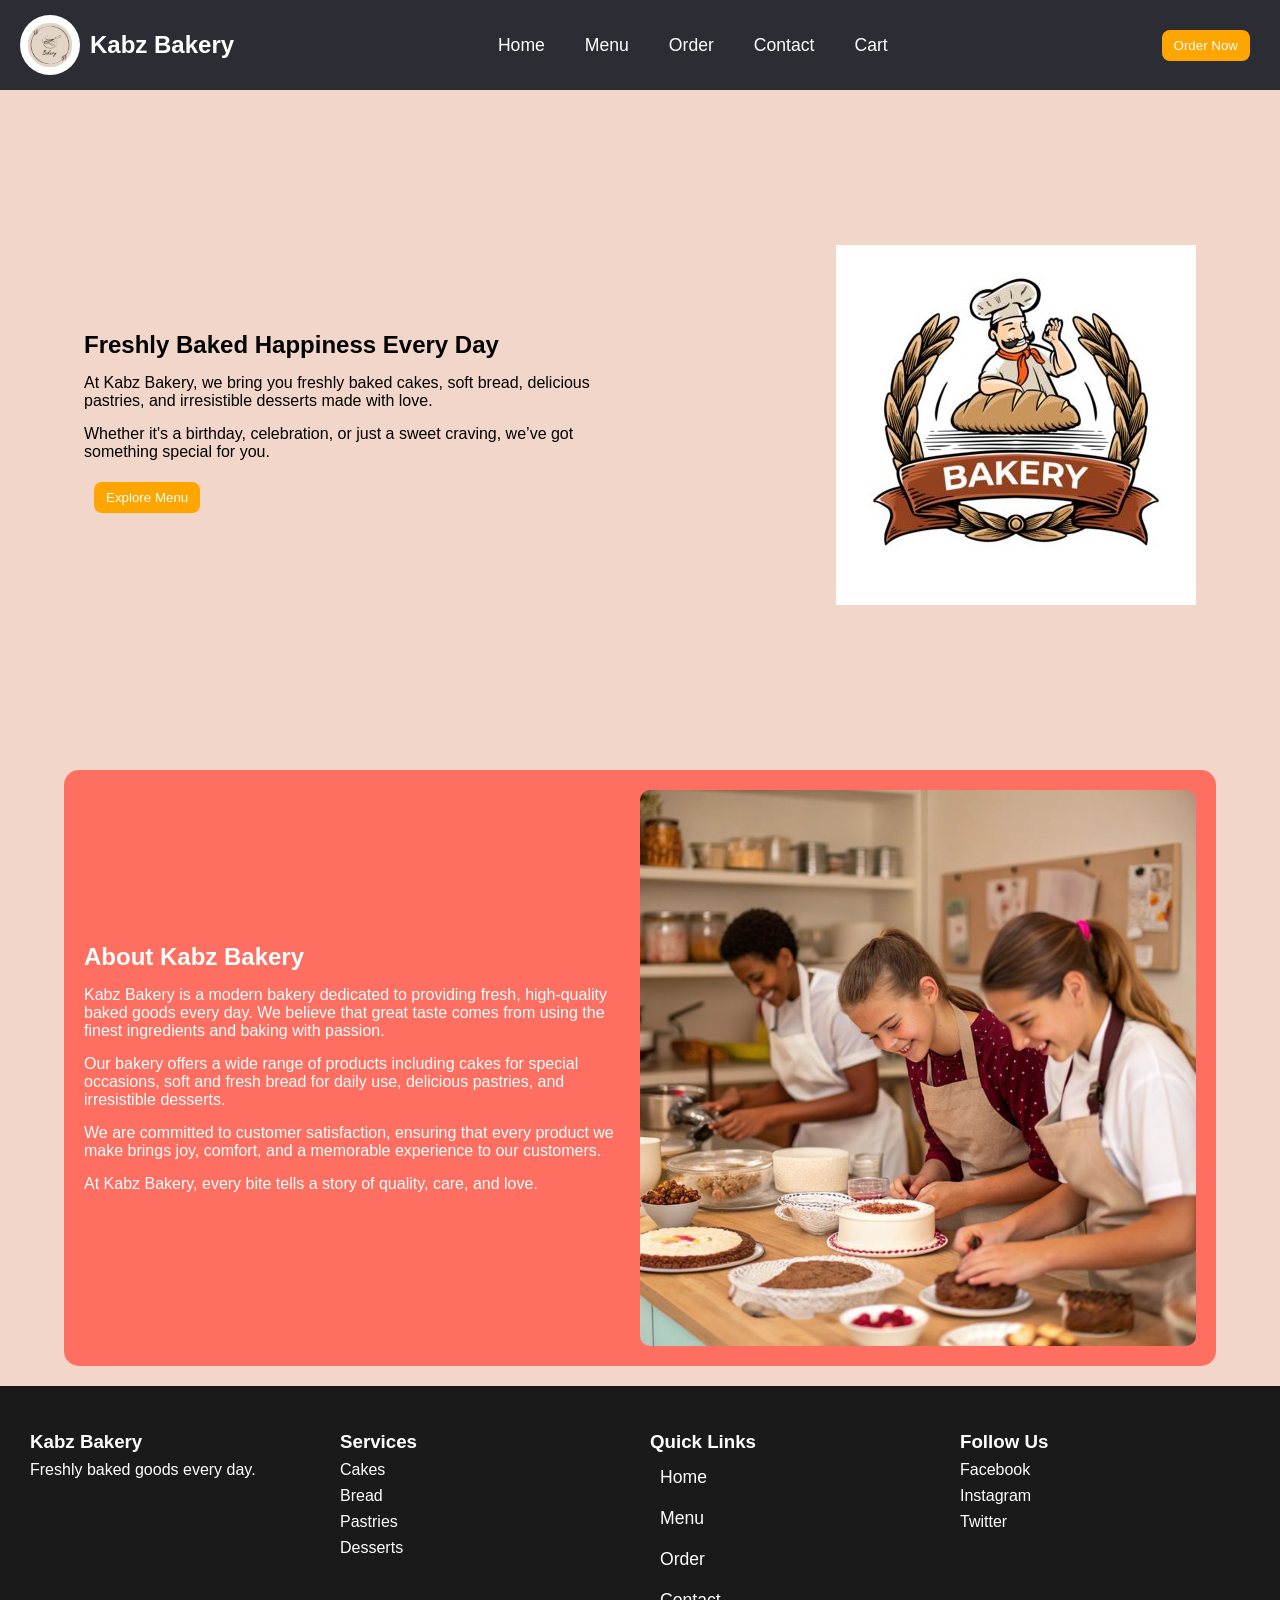
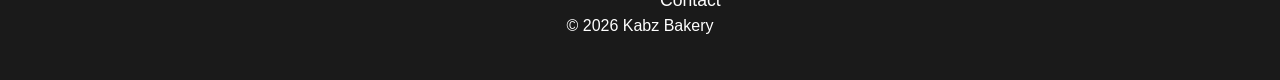
<file: index.html>
<!DOCTYPE html>
<html lang="en">
<head>
    <title>Kabz Bakery</title>
    <link rel="stylesheet" href="styles.css">
    

</head>
<body>

<header class="header">
    <div id="logo_div">
        <img src="images/logo.png" class="logo">
        <h1>Kabz Bakery</h1>
    </div>

    <nav>
        <ul>
            <li><a href="index.html">Home</a></li>
            <li><a href="menu.html">Menu</a></li>
            <li><a href="order.html">Order</a></li>
            <li><a href="contact.html">Contact</a></li>
            <li><a href="Cart.html"> Cart</a></li>
    </nav>

        </ul>
    </nav>

    <a href="order.html">
        <button id="header-btn">Order Now</button>
    </a>
</header>

<main>

<section id="hero">
    <div id="hero-h1">
        <h1>Freshly Baked Happiness Every Day</h1>
        <p>
            At Kabz Bakery, we bring you freshly baked cakes, soft bread,
            delicious pastries, and irresistible desserts made with love.
        </p>
        <p>
            Whether it's a birthday, celebration, or just a sweet craving,
            we’ve got something special for you.
        </p>
        <a href="menu.html"><button>Explore Menu</button></a>
    </div>

    <img src="images/Bakery.jpg" class="Bakery">
</section>

<section id="about">
    <div id="aboutUs">

        <div class="about-text">
            <h2>About Kabz Bakery</h2>

            <p>Kabz Bakery is a modern bakery dedicated to providing fresh, high-quality baked goods every day. We believe that great taste comes from using the finest ingredients and baking with passion.</p>

            <p>Our bakery offers a wide range of products including cakes for special occasions, soft and fresh bread for daily use, delicious pastries, and irresistible desserts.</p>

            <p>We are committed to customer satisfaction, ensuring that every product we make brings joy, comfort, and a memorable experience to our customers.</p>

            <p>At Kabz Bakery, every bite tells a story of quality, care, and love.</p>
        </div>

        <img src="images/team.jpg" id="team-image">
    </div>
</section>
</main>

<footer>
    
    
<footer class="footer">

<div class="footer-container">

    <div class="footer-section">
        <h3>Kabz Bakery</h3>
        <p>Freshly baked goods every day.</p>
    </div>

    <div class="footer-section">
        <h3>Services</h3>
        <p>Cakes</p>
        <p>Bread</p>
        <p>Pastries</p>
        <p>Desserts</p>
    </div>

    <div class="footer-section">
        <h3>Quick Links</h3>
        <a href="index.html">Home</a>
        <a href="menu.html">Menu</a>
        <a href="order.html">Order</a>
        <a href="contact.html">Contact</a>
    </div>

    <div class="footer-section">
        <h3>Follow Us</h3>
        <p>Facebook</p>
        <p>Instagram</p>
        <p>Twitter</p>
    </div>

</div>

<p class="footer-bottom">&copy; 2026 Kabz Bakery</p>

</footer>

</body>
</html>
</file>
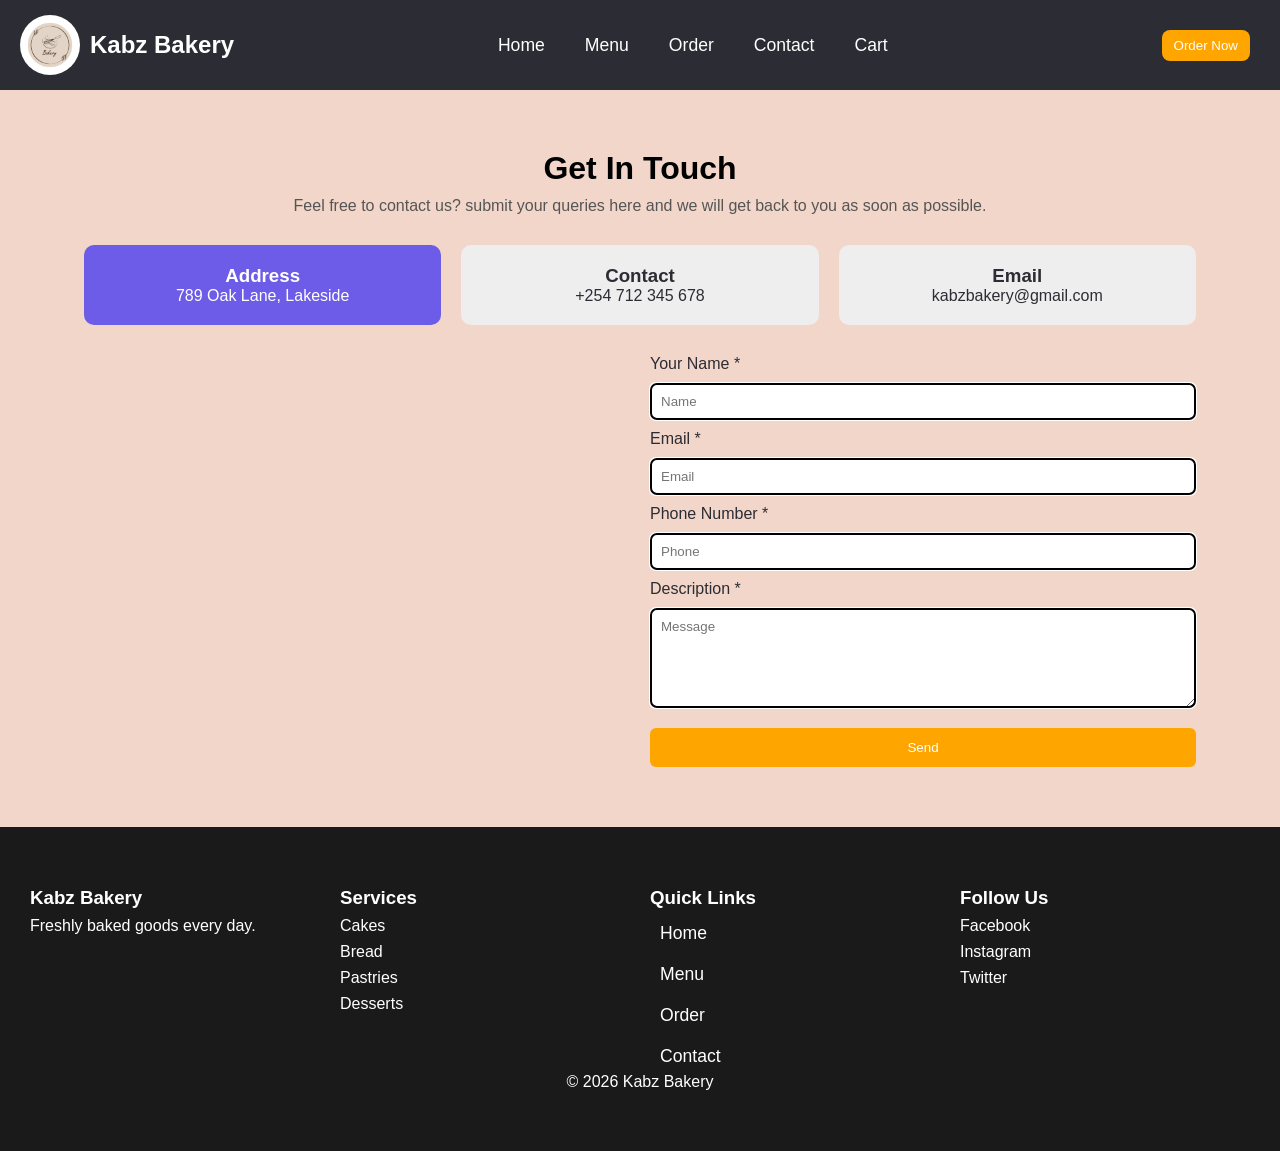
<file: contact.html>
<!DOCTYPE html>
<html lang="en">
<head>
    <title>Contact - Kabz Bakery</title>
    <link rel="stylesheet" href="styles.css">
</head>
<body>

<header class="header">
    <div id="logo_div">
        <img src="images/logo.png" class="logo">
        <h1>Kabz Bakery</h1>
    </div>

    <nav>
        <ul>
            <li><a href="index.html">Home</a></li>
            <li><a href="menu.html">Menu</a></li>
            <li><a href="order.html">Order</a></li>
            <li><a href="contact.html">Contact</a></li>  
            <li><a href="Cart.html"> Cart</a></li>

        </ul>
    </nav>

    <a href="order.html">
        <button id="header-btn">Order Now</button>
    </a>
</header>

<main>


    </div>

</section>
<section id="contact">

    <h2 class="contact-title">Get In Touch</h2>
    <p class="contact-subtitle">
        Feel free to contact us? submit your queries here and we will get back to you as soon as possible.
    </p>

    <!-- TOP CARDS -->
    <div class="contact-cards">

        <div class="card active">
            <h3>Address</h3>
            <p>789 Oak Lane, Lakeside</p>
        </div>

        <div class="card">
            <h3>Contact</h3>
            <p>+254 712 345 678</p>
        </div>

        <div class="card">
            <h3>Email</h3>
            <p>kabzbakery@gmail.com</p>
        </div>

    </div>

    <!-- MAP + FORM -->
    <div class="contact-main">

        <!-- MAP -->
        <div class="map">
            <iframe 
            src="https://maps.google.com/maps?q=nairobi&t=&z=13&ie=UTF8&iwloc=&output=embed"
            width="100%" height="100%" style="border:0;">
            </iframe>
        </div>

        <!-- FORM -->
        <form class="contact-form">

            <label>Your Name *</label>
            <input type="text" placeholder="Name">

            <label>Email *</label>
            <input type="email" placeholder="Email">

            <label>Phone Number *</label>
            <input type="text" placeholder="Phone">

            <label>Description *</label>
            <textarea placeholder="Message"></textarea>

            <button type="submit">Send</button>

        </form>

    </div>

</section>
</main>

<footer><footer>
    
    
<footer class="footer">

<div class="footer-container">

    <div class="footer-section">
        <h3>Kabz Bakery</h3>
        <p>Freshly baked goods every day.</p>
    </div>

    <div class="footer-section">
        <h3>Services</h3>
        <p>Cakes</p>
        <p>Bread</p>
        <p>Pastries</p>
        <p>Desserts</p>
    </div>

    <div class="footer-section">
        <h3>Quick Links</h3>
        <a href="index.html">Home</a>
        <a href="menu.html">Menu</a>
        <a href="order.html">Order</a>
        <a href="contact.html">Contact</a>
        
    </div>

    <div class="footer-section">
        <h3>Follow Us</h3>
        <p>Facebook</p>
        <p>Instagram</p>
        <p>Twitter</p>
    </div>

</div>

<p class="footer-bottom">&copy; 2026 Kabz Bakery</p>

</footer>

</body>
</html>
</file>
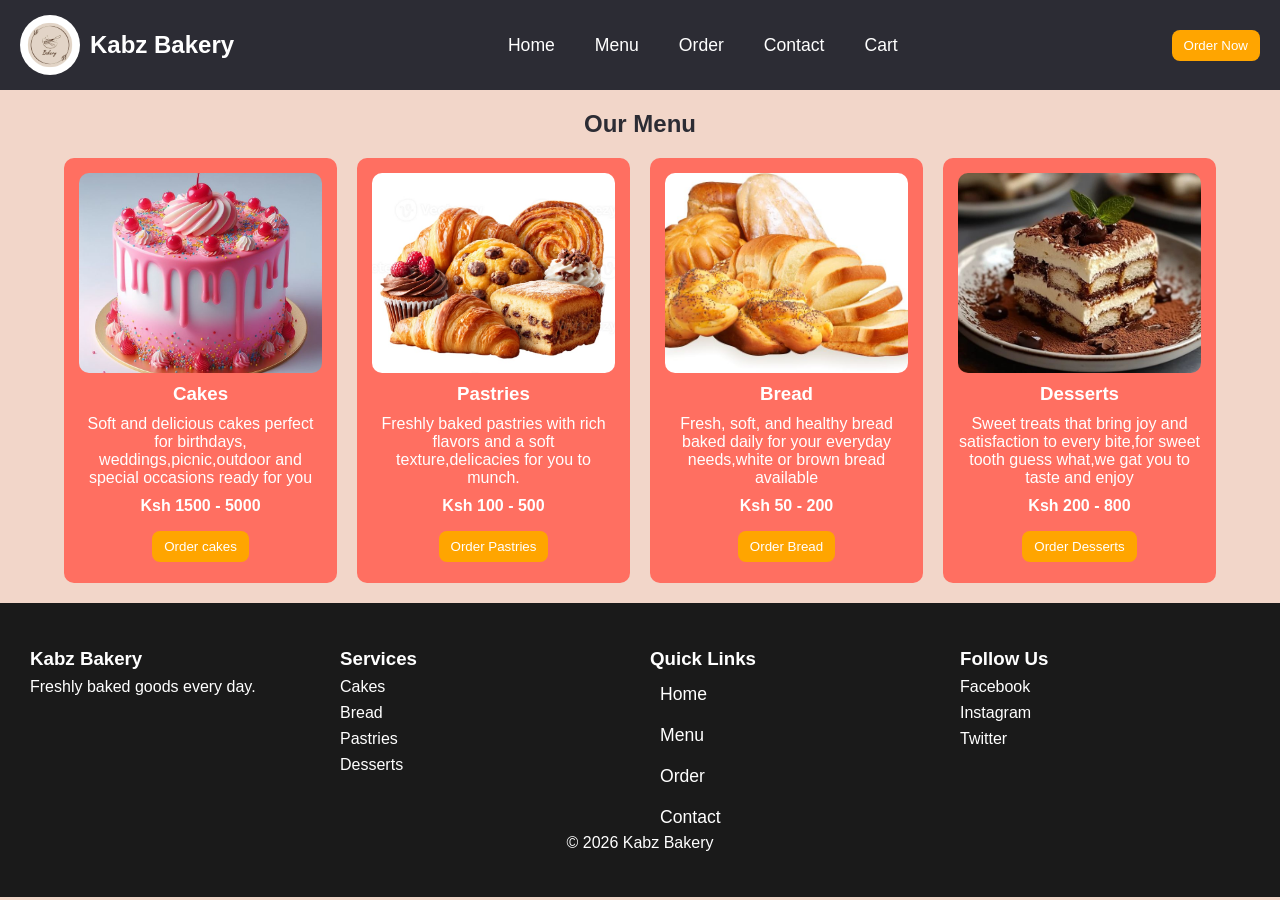
<file: menu.html>
<!DOCTYPE html>
<html lang="en">
<head>
    <title>Menu - Kabz Bakery</title>
    <link rel="stylesheet" href="styles.css">
</head>
<body>

<header class="header">
    <div id="logo_div">
        <img src="images/logo.png" class="logo">
        <h1>Kabz Bakery</h1>
    </div>

    <nav>
        <ul>
            <li><a href="index.html">Home</a></li>
            <li><a href="menu.html">Menu</a></li>
            <li><a href="order.html">Order</a></li>
            <li><a href="contact.html">Contact</a></li>
            <li><a href="order.html"> Cart</a></li>

        </ul>
    </nav>

    </a>
     <button id="header-btn">Order Now</button>
  
</header>

<main>
<section id="menu">
    <h2>Our Menu</h2>

    <div id="service-container">

        <!-- CAKES -->
        <div class="service-item">
            <img src="images/cake.jpg" class="images">
            <h3>Cakes</h3>
            <p>Soft and delicious cakes perfect for birthdays, weddings,picnic,outdoor and special occasions ready for you </p>
            <p><strong>Ksh 1500 - 5000</strong></p>
            
           <a href="order.html"><button >Order cakes</button></a>
        </div>

        <!-- PASTRIES -->
        <div class="service-item">
            <img src="images/pastries.jpg" class="images">
            <h3>Pastries</h3>
            <p>Freshly baked pastries with rich flavors and a soft texture,delicacies for you to munch.</p>
            <p><strong>Ksh 100 - 500</strong></p>
           <a href="order.html"><button >Order Pastries</button></a>
        </div>

        <!-- BREAD -->
        <div class="service-item">
            <img src="images/bread.jpg" class="images">
            <h3>Bread</h3>
            <p>Fresh, soft, and healthy bread baked daily for your everyday needs,white or brown bread available</p>
            <p><strong>Ksh 50 - 200</strong></p>
            <a href="order.html"><button >Order Bread</button></a>
        </div>

        <!-- DESSERTS -->
        <div class="service-item">
            <img src="images/desserts.jpg" class="images">
            <h3>Desserts</h3>
            <p>Sweet treats that bring joy and satisfaction to every bite,for sweet tooth guess what,we gat you to taste and enjoy</p>
            <p><strong>Ksh 200 - 800</strong></p>
            <a href="order.html"><button >Order Desserts</button></a>    
        </div>


        </main>
<footer>
    <footer class="footer">

<div class="footer-container">

    <div class="footer-section">
        <h3>Kabz Bakery</h3>
        <p>Freshly baked goods every day.</p>
    </div>

    <div class="footer-section">
        <h3>Services</h3>
        <p>Cakes</p>
        <p>Bread</p>
        <p>Pastries</p>
        <p>Desserts</p>
    </div>

    <div class="footer-section">
        <h3>Quick Links</h3>
        <a href="index.html">Home</a>
        <a href="menu.html">Menu</a>
        <a href="order.html">Order</a>
        <a href="contact.html">Contact</a>
    </div>

    <div class="footer-section">
        <h3>Follow Us</h3>
        <p>Facebook</p>
        <p>Instagram</p>
        <p>Twitter</p>
    </div>

</div>

<p class="footer-bottom">&copy; 2026 Kabz Bakery</p>

</footer>
    </div>
</section>
</file>
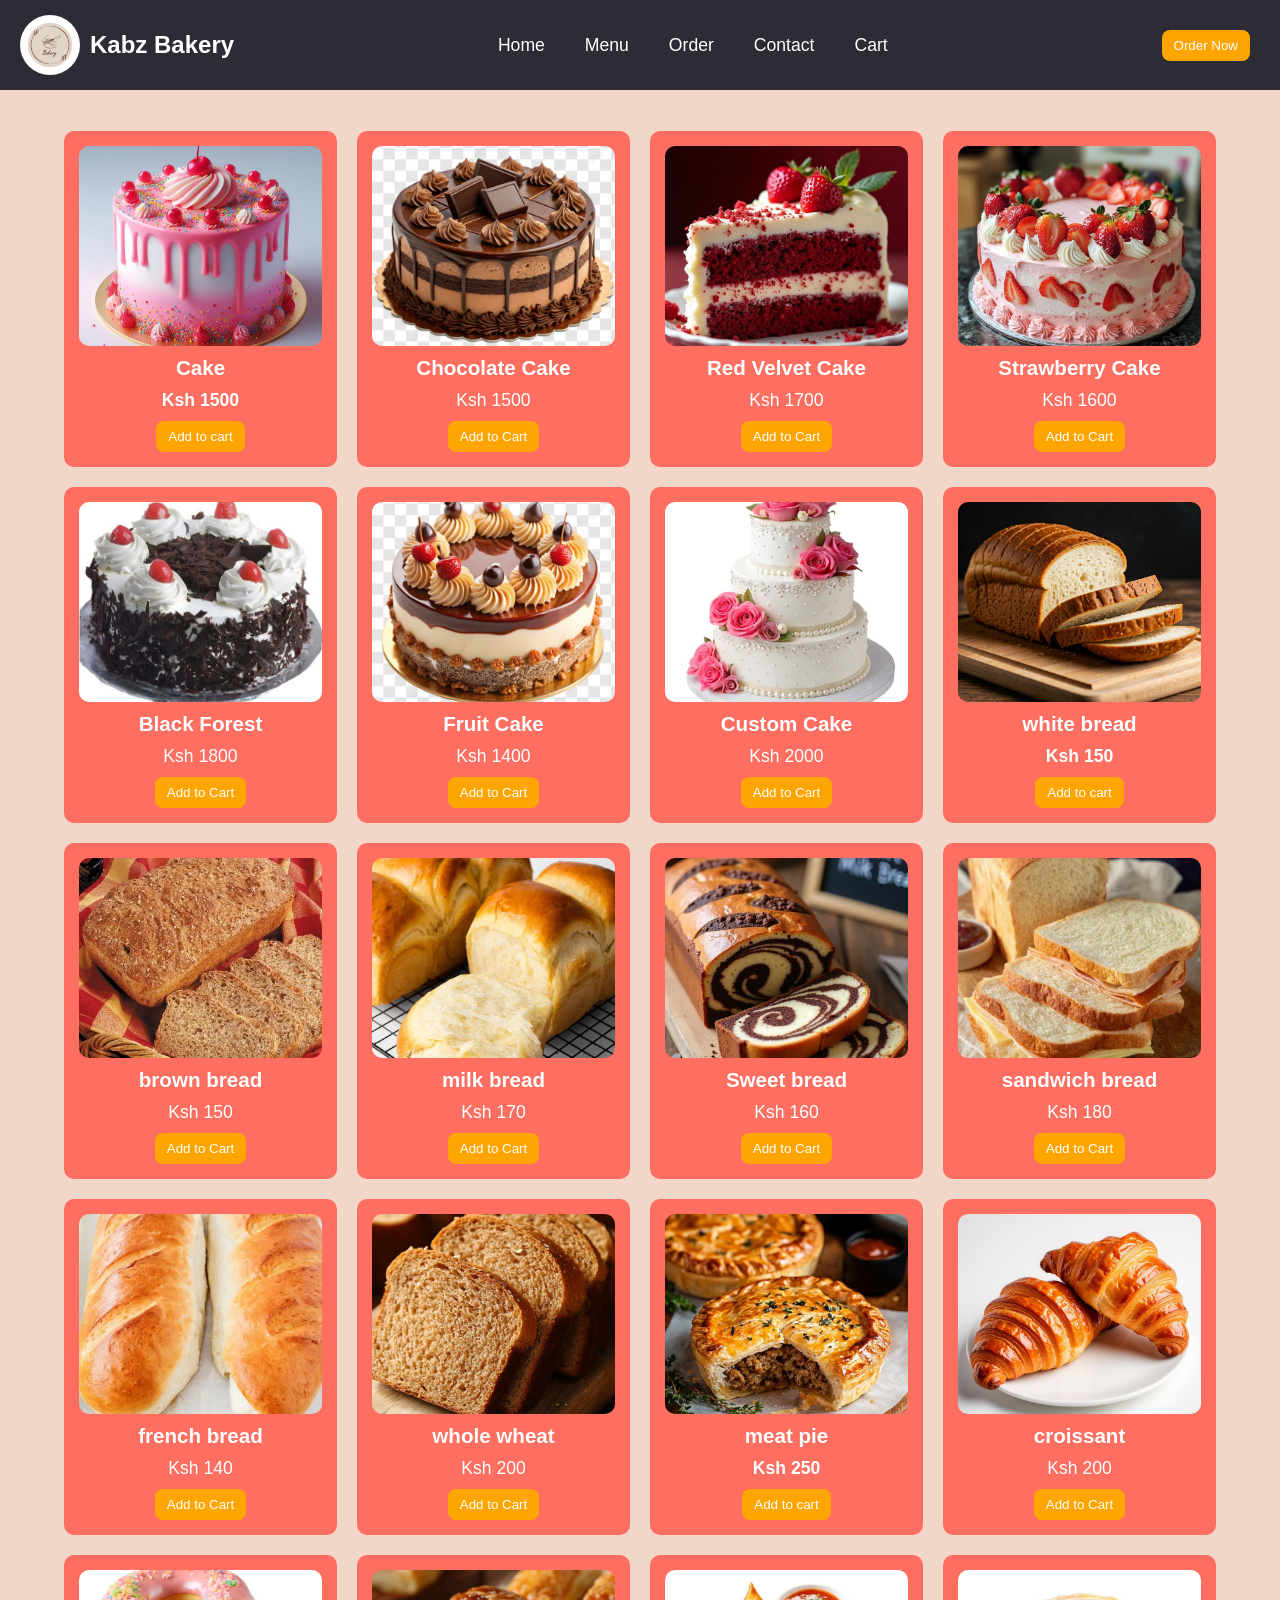
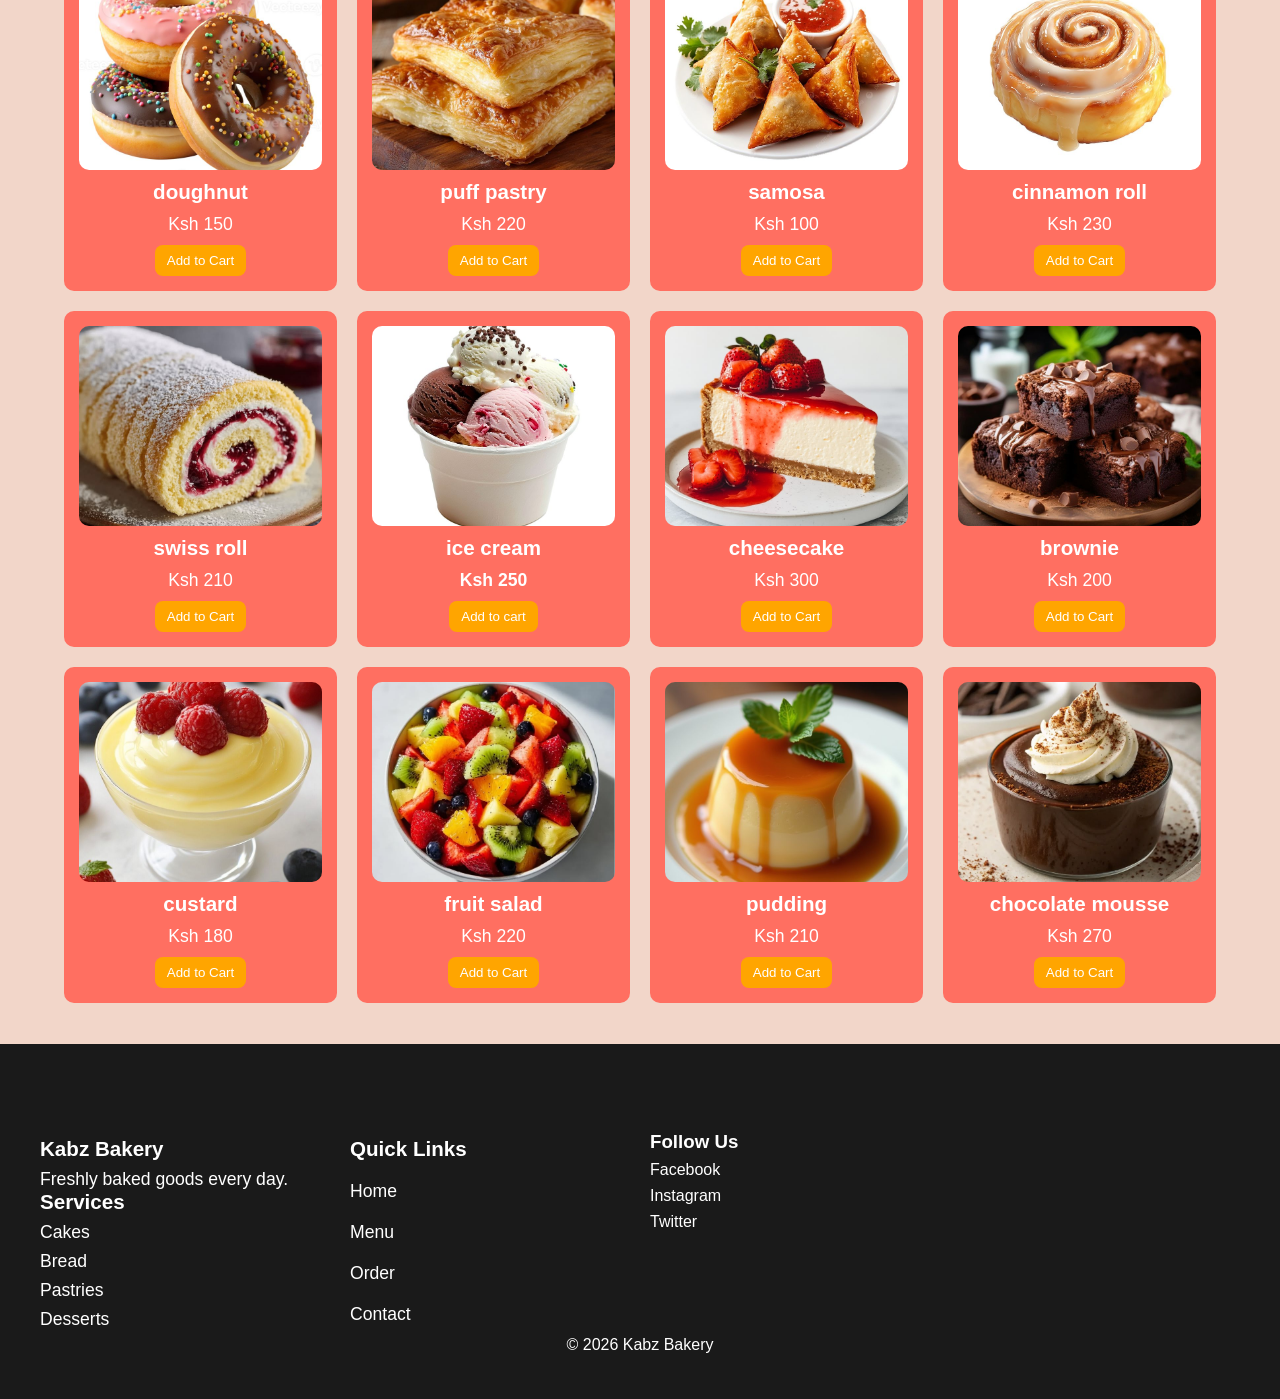
<file: order.html>
<!DOCTYPE html>
<html lang="en">
<head>
    <meta charset="UTF-8">
    <meta name="viewport" content="width=device-width, initial-scale=1.0">
    <title>Order - Kabz Bakery</title>
    <link rel="stylesheet" href="styles.css">
</head>
<body>
<header class="header">
    <div id="logo_div">
        <img src="images/logo.png" class="logo">
        <h1>Kabz Bakery</h1>
    </div>

    <nav>
        <ul>
            <li><a href="index.html">Home</a></li>
            <li><a href="menu.html">Menu</a></li>
            <li><a href="order.html">Order</a></li>
            <li><a href="contact.html">Contact</a></li>
             <li><a href="cart.html"> Cart</a></li>
             </ul>
    </nav>

    <a href="Cart.html">
    <button id="header-btn">Order Now</button>
</header>

<main>


    <!-- PRODUCTS GRID -->
    <section class="products">

        <div class="product-card">
            <img src="images/cake.jpg" class="images">
            <h3> Cake</h3>
            <p><strong>Ksh 1500 </strong></p>
            
           <button >Add to cart</button>
        </div>

        <div class="product-card">
            <img src="images/chocolate.jpg" class="images">
            <h3>Chocolate Cake</h3>
            <p>Ksh 1500</p>
            <button>Add to Cart</button>
        </div>

        <div class="product-card">
            <img src="images/redvelvet.jpg" class="images">
            <h3>Red Velvet Cake</h3>
            <p>Ksh 1700</p>
            <button>Add to Cart</button>
        </div>

        <div class="product-card">
            <img src="images/strawberry.jpg" class="images">
            <h3>Strawberry Cake</h3>
            <p>Ksh 1600</p>
            <button>Add to Cart</button>
        </div>

        <div class="product-card">
            <img src="images/blackforest.jpg" class="images">
            <h3>Black Forest</h3>
            <p>Ksh 1800</p>
            <button>Add to Cart</button>
        </div>

        <div class="product-card">
            <img src="images/fruitcake.jpg" class="images">
            <h3>Fruit Cake</h3>
            <p>Ksh 1400</p>
            <button>Add to Cart</button>
        </div>

        <div class="product-card">
            <img src="images/custom.jpg" class="images">
            <h3>Custom Cake</h3>
            <p>Ksh 2000</p>
            <button>Add to Cart</button>
        </div>

    <div class="product-card">
            <img src="images/white bread.jpg" class="images">
            <h3> white bread</h3>
            <p><strong>Ksh 150 </strong></p>
            
           <button >Add to cart</button>
        </div>

        <div class="product-card">
            <img src="images/brown bread.jpg" class="images">
            <h3>brown bread</h3>
            <p>Ksh 150</p>
            <button>Add to Cart</button>
        </div>

        <div class="product-card">
            <img src="images/milk bread.jpg" class="images">
            <h3>milk bread</h3>
            <p>Ksh 170</p>
            <button>Add to Cart</button>
        </div>

        <div class="product-card">
            <img src="images/sweet bread.jpg" class="images">
            <h3>Sweet bread</h3>
            <p>Ksh 160</p>
            <button>Add to Cart</button>
        </div>

        <div class="product-card">
            <img src="images/sandwich bread.jpg" class="images">
            <h3>sandwich bread</h3>
            <p>Ksh 180</p>
            <button>Add to Cart</button>
        </div>

        <div class="product-card">
            <img src="images/french bread.jpg" class="images">
            <h3>french bread</h3>
            <p>Ksh 140</p>
            <button>Add to Cart</button>
        </div>

        <div class="product-card">
            <img src="images/whole wheat.jpg" class="images">
            <h3>whole wheat</h3>
            <p>Ksh 200</p>
            <button>Add to Cart</button>
        </div>


     <div class="product-card">
            <img src="images/meat pie.jpg" class="images">
            <h3> meat pie</h3>
            <p><strong>Ksh 250 </strong></p>
            
           <button >Add to cart</button>
        </div>

        <div class="product-card">
            <img src="images/croissant.jpg" class="images">
            <h3>croissant</h3>
            <p>Ksh 200</p>
            <button>Add to Cart</button>
        </div>

        <div class="product-card">
            <img src="images/doughnut.jpg" class="images">
            <h3>doughnut</h3>
            <p>Ksh 150</p>
            <button>Add to Cart</button>
        </div>

        <div class="product-card">
            <img src="images/puff pastry.jpg" class="images">
            <h3>puff pastry</h3>
            <p>Ksh 220</p>
            <button>Add to Cart</button>
        </div>

        <div class="product-card">
            <img src="images/samosa.jpg" class="images">
            <h3>samosa</h3>
            <p>Ksh 100</p>
            <button>Add to Cart</button>
        </div>

        <div class="product-card">
            <img src="images/cinnamon roll.jpg" class="images">
            <h3>cinnamon roll</h3>
            <p>Ksh 230</p>
            <button>Add to Cart</button>
        </div>

        <div class="product-card">
            <img src="images/swiss roll.jpg" class="images">
            <h3>swiss roll</h3>
            <p>Ksh 210</p>
            <button>Add to Cart</button>
        </div>

    <div class="product-card">
            <img src="images/ice cream.jpg" class="images">
            <h3> ice cream</h3>
            <p><strong>Ksh 250</strong></p>
            
           <button >Add to cart</button>
        </div>

        <div class="product-card">
            <img src="images/cheesecake.jpg" class="images">
            <h3>cheesecake</h3>
            <p>Ksh 300</p>
            <button>Add to Cart</button>
        </div>

        <div class="product-card">
            <img src="images/brownie.jpg" class="images">
            <h3>brownie</h3>
            <p>Ksh 200</p>
            <button>Add to Cart</button>
        </div>

        <div class="product-card">
            <img src="images/custard.jpg" class="images">
            <h3>custard</h3>
            <p>Ksh 180</p>
            <button>Add to Cart</button>
        </div>

        <div class="product-card">
            <img src="images/fruit salad.jpg" class="images">
            <h3>fruit salad</h3>
            <p>Ksh 220</p>
            <button>Add to Cart</button>
        </div>

        <div class="product-card">
            <img src="images/pudding.jpg" class="images">
            <h3>pudding</h3>
            <p>Ksh 210</p>
            <button>Add to Cart</button>
        </div>

        <div class="product-card">
            <img src="images/chocolate mousse.jpg" class="images">
            <h3>chocolate mousse</h3>
            <p>Ksh 270</p>
            <button>Add to Cart</button>
        </div>


    
</main>

<footer>

<footer class="footer">

    <div class="footer-container">

        <div class="footer-section">
            <h3>Kabz Bakery</h3>
            <p>Freshly baked goods every day.</p>
        </div>

        <div class="footer-section">
            <h3>Services</h3>
            <p>Cakes</p>
            <p>Bread</p>
            <p>Pastries</p>
            <p>Desserts</p>
        </div>

        <div class="footer-section">
            <h3>Quick Links</h3>
            <a href="index.html">Home</a>
            <a href="menu.html">Menu</a>
            <a href="order.html">Order</a>
            <a href="contact.html">Contact</a>
        </div>

        <div class="footer-section">
            <h3>Follow Us</h3>
            <p>Facebook</p>
            <p>Instagram</p>
            <p>Twitter</p>
        </div>
    
    </div>

    <p class="footer-bottom">&copy; 2026 Kabz Bakery</p>

</footer>

</body>
</html>
</file>
<file: styles.css>
*{
    margin:0;
    padding:0;
    box-sizing:border-box;
    font-family: Cambria, Arial, sans-serif;
}


body{
    background-color:#F2D6C9;
    color:#2C2C34;
    min-height:100vh;
    overflow-x:hidden;
}


header{
    display:flex;
    justify-content:space-between;
    align-items:center;
    padding:10px 20px;
    height:90px;
    background-color:#2C2C34;
    color:#FFFFFF;
}


#logo_div{
    display:flex;
    align-items:center;
    gap:10px;
}

.logo{
    width:60px;
    height:60px;
    object-fit:contain;
    border-radius:50%;
}

#logo_div h1{
    font-size:1.5em;
}

nav ul{
    display:flex;
    gap:20px;
}

ul li{
    list-style:none;
}

a{
    text-decoration:none;
    color:#FFFFFF;
    padding:6px 10px;
    font-size:1.1em;
}

a:hover{
    background-color:orange;
    border-radius:6px;
}


button{
    padding:8px 12px;
    border-radius:8px;
    border:none;
    background-color:orange;
    color:#fff;
    cursor:pointer;
}

button:hover{
    opacity:0.85;
}


#header-btn{
    background-color:orange;
}

main{
    display:flex;
    flex-direction:column;
    align-items:center;
    gap:30px;
    padding:20px 0;
}

section{
    width:90%;
}

#hero{
    display:flex;
    justify-content:space-between;
    align-items:center;
    padding:20px;
    border-radius:15px;
    min-height:70vh;
    background-color:#F2D6C9;
    color:#000;
}

#hero-h1{
    width:50%;
    display:flex;
    flex-direction:column;
    gap:15px;
}

.mangager-image{
    width:50%;
    border-radius:15px;
}

#about{
    background-color:#FF6F61;
    color:#FFFFFF;
    padding:20px;
    border-radius:15px;
}

#aboutUs{
    display:flex;
    align-items:center;
    gap:20px;
}

.about-text{
    width:50%;
    display:flex;
    flex-direction:column;
    gap:15px;
}

#team-image{
    width:50%;
    border-radius:10px;
}


#menu h2{
    text-align:center;
    margin-bottom:20px;
}

#service-container{
    display:grid;
    grid-template-columns:repeat(auto-fit,
    minmax(250px,1fr));
    gap:20px;
}

.service-item{
    padding:15px;
    border-radius:10px;
    display:flex;
    flex-direction:column;
    align-items:center;
    gap:10px;
    text-align:center;
    background-color:#FF6F61;
    color:#FFFFFF;
}

.images{
    width:100%;
    height:200px;
    object-fit:cover;
    border-radius:10px;
}

#contact{
    width:90%;
    margin:auto;
    padding:40px 20px;
}


.contact-title{
    text-align:center;
    font-size:2em;
    margin-bottom:10px;
    color:#000;
}



.contact-subtitle{
    text-align:center;
    margin-bottom:30px;
    color:#555;
}


.contact-cards{
    display:flex;
    gap:20px;
    justify-content:center;
    flex-wrap:wrap;
    margin-bottom:30px;
}

.card{
    flex:1;
    min-width:200px;
    padding:20px;
    border-radius:10px;
    background:#eee;
    text-align:center;
}

.card.active{
    background:#6C5CE7;
    color:#fff;
}


.contact-main{
    display:flex;
    gap:20px;
    flex-wrap:wrap;
}

.map{
    flex:1;
    min-width:300px;
    height:350px;
    border-radius:10px;
    overflow:hidden;
}

.contact-form{
    flex:1;
    min-width:300px;
    display:flex;
    flex-direction:column;
    gap:10px;
}

.contact-form input,
.contact-form textarea{
    padding:10px;
    border-radius:6px;
    border:1px solid #ccc;
    outline:auto;
    caret-color:black;
}

.contact-form textarea{
    height:100px;
}

.contact-form button{
    margin-top:10px;
    padding:12px;
    border:none;
    background:orange;
    color:#fff;
    border-radius:6px;
    cursor:pointer;
}

.contact-form button:hover{
    opacity:0.9;
}
footer{
    text-align:center;
    padding:15px 0;
    background-color:#1A1A1A;
    color:#FFFFFF;
    width: 100%;
}.footer{
    padding:30px;
}

.footer-container{
    display:grid;
    grid-template-columns:repeat(4,1fr);
    gap:20px;
    text-align:left;
}.footer-section{
    display:flex;
    flex-direction:column; /* 🔥 makes them vertical */
    gap:8px;
}

.footer-section a{
    display:block;
}




@media(max-width:768px){

    #hero{
        flex-direction:column;
        text-align:center;
    }

    #hero-h1{
        width:100%;
        align-items:center;
    }

    .mangager-image{
        width:100%;
        margin-top:10px;
    }

    #aboutUs{
        flex-direction:column;
    }

    .about-text,
    #team-image{
        width:100%;
    }
}


@media(max-width:480px){

    header{
        flex-direction:column;
        height:auto;
        gap:10px;
        padding:10px;
    }

    nav ul{
        flex-direction:column;
        gap:10px;
    }

    #logo_div{
        flex-direction:column;
    }

    a{
        font-size:1em;
    }

    .order-form input,
    .order-form select,
    .contact-form input,
    .contact-form textarea{
        width:90%;
    }
}
.products{
    display:grid;
    grid-template-columns:repeat(auto-fit,
    minmax(250px,1fr));
    gap:20px;
}

.product-card{
    padding:15px;
    border-radius:10px;
    display:flex;
    flex-direction:column;
    align-items:center;
    gap:10px;
    text-align:center;
    background-color:#FF6F61;
    color:#FFFFFF;
}
.images{
    width:100%;
    height:200px;
    object-fit:cover;
    border-radius:10px;
}
</file>
